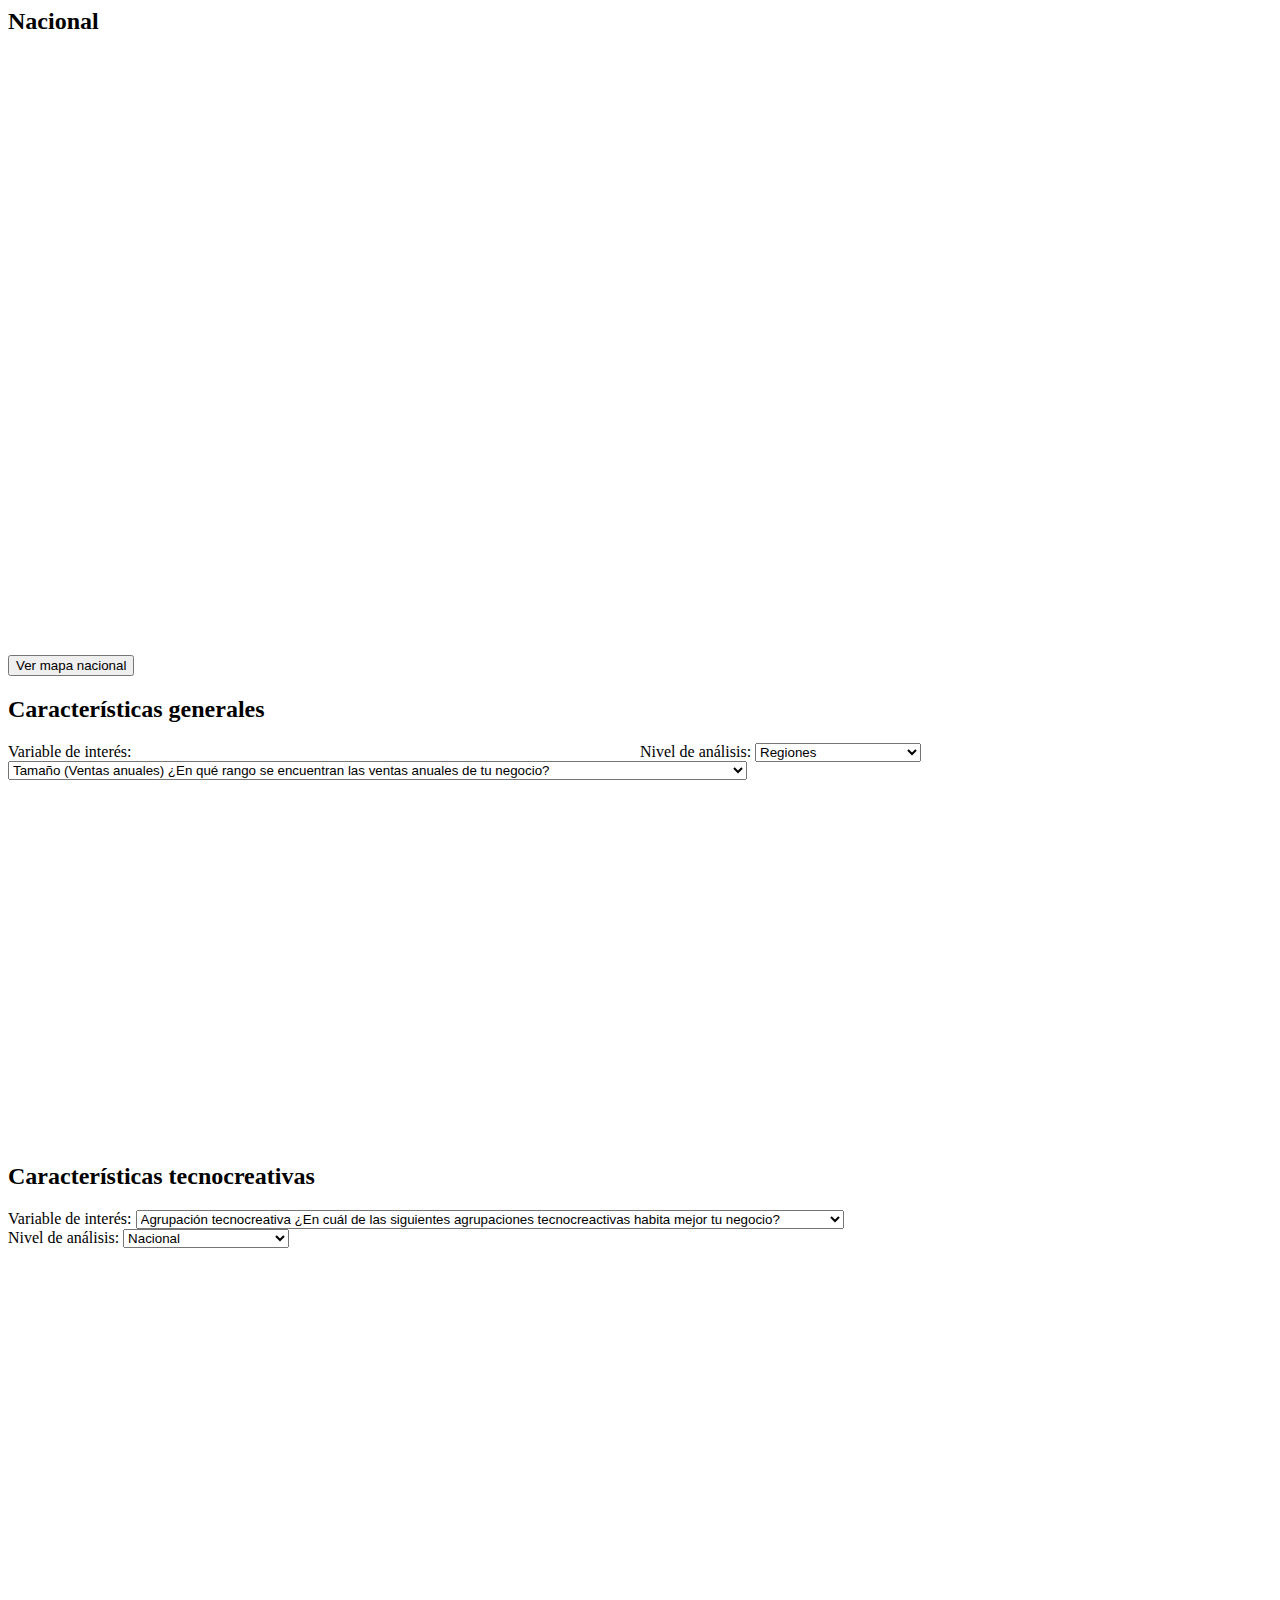
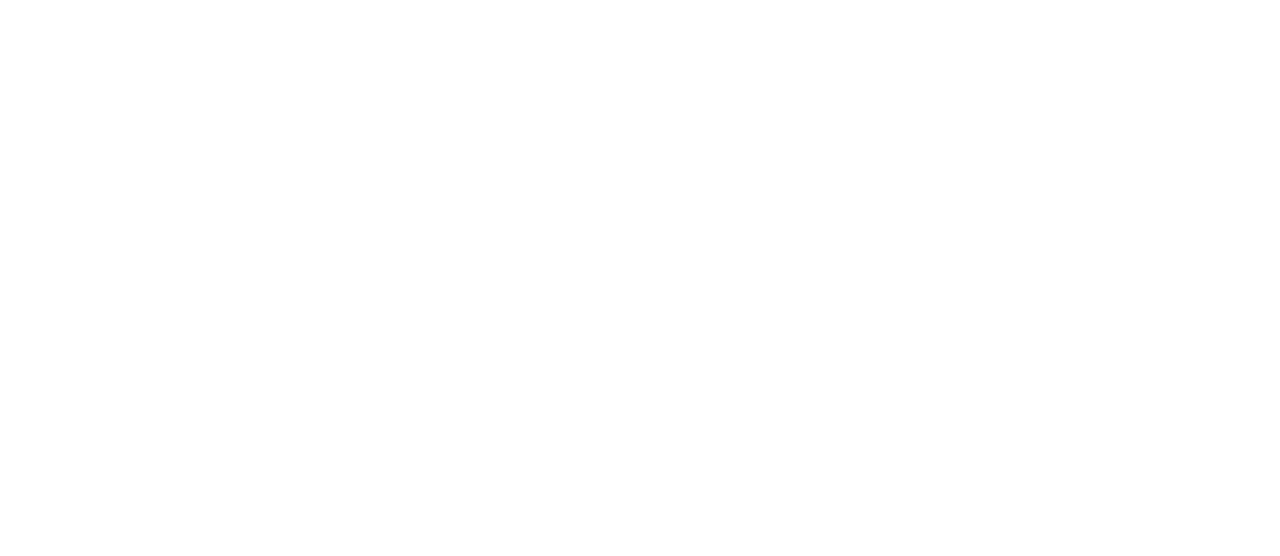
<file: dashboard.html>
<!-- ... (head, estilos, etc.) ... -->

<body>
  <!-- Contenido principal -->
  <div id="tab1" class="tab-content active">
    <div class="container-fluid my-3">
      <!-- Fila 1 -->
      <div class="row mb-4">
        <!-- Columna Izquierda (Mapa) -->
        <div class="col-md-6">
          <h2>Nacional</h2>
          <div id="mapContainer" class="position-relative my-3" style="min-height: 600px">
            <!-- Contenedor del mapa y gráficos -->
            <div class="row">
              <!-- Mapa -->

              <div id="mapColumn" class="col-md-4 flex-grow-1 transparent-box p-3 border rounded-3 mb-3">
                <div id="map" style="width: 100%; height: 600px"></div>
              </div>

              <!-- Gráficos de detalle -->
              <div id="detailsColumn" class="col-md-8" style="display: flex; flex-direction: column">
                <!-- Primera fila -->
                <div class="flex-grow-1 transparent-box p-3 border rounded-3 mb-3">
                  <div id="chart1" style="width: 100%; height: 100%"></div>
                </div>

                <!-- Segunda fila -->
                <div class="flex-grow-1 transparent-box p-3 border rounded-3 mb-3">
                  <div id="chart2" style="width: 100%; height: 100%"></div>
                </div>

                <!-- Tercera fila -->
                <div class="flex-grow-1 transparent-box p-3 border rounded-3 mb-3">
                  <div id="chart3" style="width: 100%; height: 100%"></div>
                </div>
              </div>
            </div>

            <!-- Botón de reseteo ahora debajo del mapa -->
            <div class="text-center mt-3">
              <button id="resetButton" class="btn btn-primary d-none"><i class="bi bi-globe"></i> Ver mapa nacional</button>
            </div>
          </div>
        </div>

        <!-- Columna Derecha (Características Generales) -->
        <div class="col-md-6 d-flex flex-column">
          <h2>Características generales</h2>
          <!-- Barra de selectores (generales) -->
          <div class="selectores text-white p-3 rounded-top-only">
            <!-- Variable de interés -->
            <div style="float: left; width: 48%; margin-right: 2%">
              <label for="selectorGeneralesInteres" class="d-block"> Variable de interés: </label>
              <select id="selectorGeneralesInteres" class="form-select form-select-sm w-100">
                <option value="genero">Género ¿Cuál es tu género?</option>
                <option value="asociatividad">Asociatividad ¿Tú o tu empresa pertenecen a alguna comunidad o red de creativos o creativos tecnológicos?</option>
                <option value="tamano_empresa_num_trab">Tamaño (N° trabajadores)</option>
                <option value="rango_ventas" selected>Tamaño (Ventas anuales) ¿En qué rango se encuentran las ventas anuales de tu negocio?</option>
                <option value="exportaciones">Exportaciones ¿Tu negocio exporta productos o servicios?</option>
                <option value="exportaciones_porc_ingreso">Ingreso por exportaciones (%) ¿cuál es el porcentaje de ingresos provenientes de exportaciones?</option>
                <option value="financiamiento">Financiamiento ¿Cuál es la principal fuente de financiamiento para capital de trabajo o proyectos principal de tu negocio?</option>
                <option value="internacionalizacion">Internacionalización ¿Tu empresa o negocio tiene presencia permanente en mercados internacionales?</option>
              </select>
            </div>

            <!-- Nivel de análisis (Generales) -->
            <div style="float: left; width: 48%">
              <label for="selectorTecnoAnalisis" class="d-block"> Nivel de análisis: </label>
              <select id="selectorTecnoAnalisis" class="form-select form-select-sm w-100">
                <option value="nacional">Nacional</option>
                <option value="region" selected>Regiones</option>
                <option value="cadena_productiva">Cadena Productiva</option>
                <option value="tipo_empresa">Tipo de emprendimiento</option>
              </select>
            </div>
          </div>
          <button id="resetButton1" class="btn btn-secondary mt-2" style="display: none">Restablecer gráfico</button>
          <!-- Contenedor del gráfico de características generales -->
          <div class="flex-grow-1 rounded-bottom-only p-3 transparent-box p-3 border rounded-3" style="min-height: 400px">
            <div id="chartContainer" class="w-100 h-100" style="border: none"></div>
          </div>
        </div>
        <!-- .col-md-6 -->
      </div>
      <!-- .row -->

      <!-- Fila 2: Características tecnocreativas -->
      <!-- Fila 2: Características tecnocreativas (con más altura) -->
      <div class="row" style="min-height: 900px">
        <!-- Ajustamos la altura de la fila -->
        <div class="col-md-12 d-flex flex-column flex-grow-1">
          <h2>Características tecnocreativas</h2>

          <!-- Barra de selectores (tecnocreativas) -->
          <div class="selectores text-white p-3 rounded-top-only">
            <div class="row">
              <!-- Variable de interés -->
              <div class="col-md-5">
                <label for="selector2b" class="d-block"> Variable de interés: </label>
                <select id="selector2b" class="form-select form-select-sm w-100">
                  <option value="agrupacion_tecnocreativa">Agrupación tecnocreativa ¿En cuál de las siguientes agrupaciones tecnocreactivas habita mejor tu negocio?</option>
                  <option value="tecnologias">Uso de tecnología ¿Cuáles de las siguientes herramientas tecnológicas utilizan habitualmente en tu negocio?</option>
                  <option value="herramientas_diferenciacion">Herramientas de diferenciación ¿Tu negocio gestiona herramientas de diferenciación como las siguientes?</option>
                  <option value="asociatividad">Asociatividad ¿Tú o tu empresa pertenecen a alguna comunidad o red de creativos o creativos tecnológicos?</option>
                  <option value="interaccion">Interacción ¿Con qué sectores no creativos de la economía interactúa tu empresa o tú como profesional?</option>
                  <option value="tendencias">Tendencias tecnocreativas ¿Tu negocio habita alguna de las tendencias tecnocreativas?</option>
                  <option value="brechas">Brechas ¿Cuál o cuáles son las principales brechas de la industria tecnocreativa en Chile que afectan a tu negocio?</option>
                </select>
              </div>

              <!-- Nivel de análisis (Tecnocreativas) -->
              <div class="col-md-5">
                <label for="selector1b" class="d-block"> Nivel de análisis: </label>
                <select id="selector1b" class="form-select form-select-sm w-100">
                  <option value="nacional">Nacional</option>
                  <option value="region">Regiones</option>
                  <option value="cadena_productiva">Cadena Productiva</option>
                  <option value="tipo_empresa">Tipo de emprendimiento</option>
                </select>
              </div>
            </div>
          </div>

          <!-- Contenedor del segundo gráfico con más altura -->
          <div id="container_caract_tecno_grafico" class="flex-grow-1 rounded-bottom-only p-3 transparent-box" style="min-height: 900px">
            <button id="resetButton2" class="btn btn-secondary mt-2" style="display: none">Restablecer gráfico</button>
            <div id="chartContainer2" class="w-100 h-100" style="border: none; min-height: 550px"></div>
          </div>
        </div>
      </div>
      <!-- .row -->
    </div>
    <!-- .container-fluid -->
  </div>
  <!-- #tab1 -->
</body>
</file>
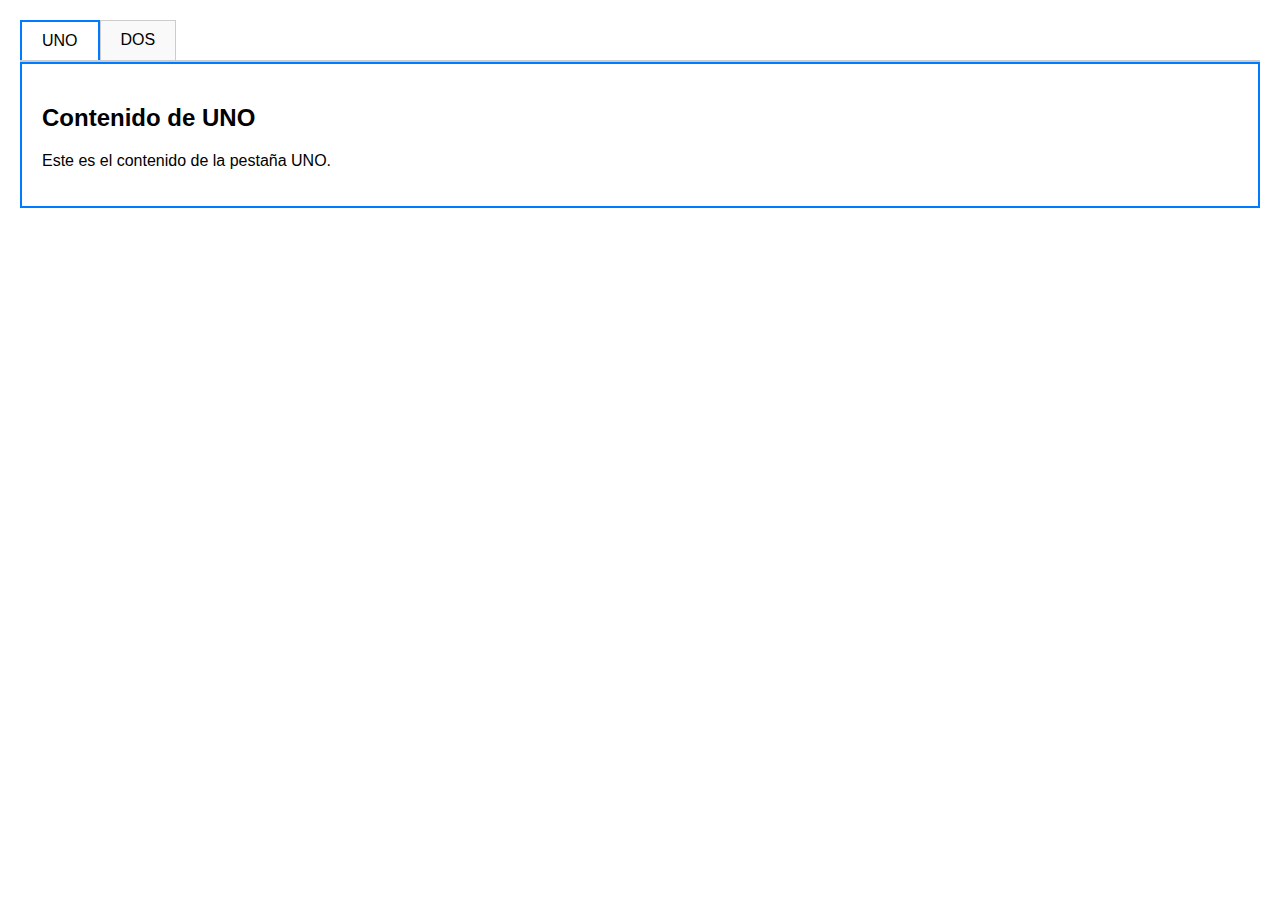
<file: fe.html>
<!DOCTYPE html>
<html lang="en">
<head>
    <meta charset="UTF-8">
    <meta name="viewport" content="width=device-width, initial-scale=1.0">
    <title>Tabs Example</title>
    <style>
        body {
            font-family: Arial, sans-serif;
            margin: 20px;
        }
        .tabs {
            display: flex;
            border-bottom: 2px solid #ccc;
        }
        .tab {
            padding: 10px 20px;
            cursor: pointer;
            border: 1px solid #ccc;
            border-bottom: none;
            background-color: #f9f9f9;
        }
        .tab.active {
            background-color: #fff;
            border-top: 2px solid #007bff;
            border-left: 2px solid #007bff;
            border-right: 2px solid #007bff;
        }
        .tab-content {
            border: 2px solid #007bff;
            padding: 20px;
            display: none;
        }
        .tab-content.active {
            display: block;
        }
        .download-btn {
            margin-top: 20px;
            padding: 10px 20px;
            background-color: #007bff;
            color: white;
            border: none;
            cursor: pointer;
            border-radius: 5px;
        }
        .download-btn:hover {
            background-color: #0056b3;
        }
    </style>
</head>
<body>
    <div class="tabs">
        <div class="tab active" onclick="openTab('tab1')">UNO</div>
        <div class="tab" onclick="openTab('tab2')">DOS</div>
    </div>

    <div id="tab1" class="tab-content active">
        <h2>Contenido de UNO</h2>
        <p>Este es el contenido de la pestaña UNO.</p>
    </div>

    <div id="tab2" class="tab-content">
        <h2>Tabla Dinámica</h2>
        <div style="margin-bottom: 20px;">
            <!-- Selector 2: Variable de interés -->
            <div style="float: left; width: 48%; margin-right: 2%">
                <label for="selectorTablaDin1" style="display: block">Variable de interés:</label>
                <select id="selectorTablaDin1" class="form-select form-select-sm" style="width: 100%" onchange="updateTable()">
                    <option value="agrupacion_tecnocreativa">Agrupación tecnocreativa</option>
                    <option value="uso_de_tecnologia">Uso de tecnología</option>
                    <option value="herramientas_diferenciacion">Herramientas de diferenciación</option>
                    <option value="interaccion_otros_sectores">Interacción con otros sectores</option>
                    <option value="tendencias_tecnocreativas">Tendencias tecnocreativas</option>
                    <option value="brechas_drivers">Brechas y drivers</option>
                </select>
            </div>

            <!-- Selector 1: Nivel de análisis -->
            <div style="float: left; width: 48%">
                <label for="selectorTablaDin2" style="display: block">Nivel de análisis:</label>
                <select id="selectorTablaDin2" class="form-select form-select-sm" style="width: 100%" onchange="updateTable()">
                    <option value="nacional">Nacional</option>
                    <option value="region_resumida">Regiones</option>
                    <option value="cadena_productiva">Cadena Productiva</option>
                </select>
            </div>
        </div>
        <div style="clear: both;"></div>

        <div class="table-responsive">
            <table id="dynamicTable" class="table table-striped table-bordered" style="width: 100%">
                <thead>
                    <tr>
                        <th>Agrupación</th>
                        <th>Cantidad</th>
                        <th>Porcentaje</th>
                    </tr>
                </thead>
                <tbody id="tableBody">
                </tbody>
            </table>
        </div>
        <button class="download-btn" onclick="downloadTable()">Descargar Tabla</button>

    </div>

    <script>
        function openTab(tabId) {
            // Desactivar todas las tabs y sus contenidos
            document.querySelectorAll('.tab').forEach(tab => tab.classList.remove('active'));
            document.querySelectorAll('.tab-content').forEach(content => content.classList.remove('active'));

            // Activar la tab y el contenido seleccionado
            document.querySelector(`[onclick="openTab('${tabId}')"]`).classList.add('active');
            document.getElementById(tabId).classList.add('active');
        }

        async function loadDynamicTable() {
            const response = await fetch('datos_seleccionados.csv');
            const data = await response.text();

            const rows = data.split('\n').filter(row => row.trim() !== '');
            const headers = rows[0].split(',');

            // Guardar datos para filtrado
            window.tableData = rows.slice(1).map(row => {
                const values = row.split(',');
                return headers.reduce((acc, header, index) => {
                    acc[header] = values[index];
                    return acc;
                }, {});
            });

            updateTable();
        }

        function updateTable() {
            const level = document.getElementById('selectorTablaDin2').value;
            const variable = document.getElementById('selectorTablaDin1').value;

            let groupedData;
            if (level === "nacional") {
                // Agrupar solo por la variable a nivel nacional
                groupedData = window.tableData.reduce((acc, row) => {
                    const key = row[variable];
                    if (!key) return acc;
                    if (!acc[key]) {
                        acc[key] = { count: 0 };
                    }
                    acc[key].count += 1;
                    return acc;
                }, {});
            } else {
                // Agrupar por nivel y variable simultáneamente
                groupedData = window.tableData.reduce((acc, row) => {
                    const key = `${row[level]} - ${row[variable]}`;
                    if (!row[variable] || !row[level]) return acc;
                    if (!acc[key]) {
                        acc[key] = { count: 0 };
                    }
                    acc[key].count += 1;
                    return acc;
                }, {});
            }

            const total = Object.values(groupedData).reduce((sum, group) => sum + group.count, 0);

            const tableBody = document.getElementById('tableBody');
            tableBody.innerHTML = '';

            Object.entries(groupedData).forEach(([key, { count }]) => {
                const tr = document.createElement('tr');

                const tdKey = document.createElement('td');
                tdKey.textContent = key;
                tr.appendChild(tdKey);

                const tdCount = document.createElement('td');
                tdCount.textContent = count;
                tr.appendChild(tdCount);

                const tdPercentage = document.createElement('td');
                tdPercentage.textContent = ((count / total) * 100).toFixed(2) + '%';
                tr.appendChild(tdPercentage);

                tableBody.appendChild(tr);
            });
        }
        function downloadTable() {
            const table = document.getElementById('dynamicTable');
            const rows = Array.from(table.rows);

            // Convertir filas de la tabla a CSV
            const csvContent = rows.map(row => {
                return Array.from(row.cells).map(cell => cell.textContent).join(',');
            }).join('\n');

            // Crear un enlace para descargar el CSV
            const blob = new Blob([csvContent], { type: 'text/csv' });
            const url = URL.createObjectURL(blob);

            const a = document.createElement('a');
            a.href = url;
            a.download = 'tabla_dinamica.csv';
            a.click();

            URL.revokeObjectURL(url);
        }

        document.querySelector('[onclick="openTab(\'tab2\')"]').addEventListener('click', loadDynamicTable);
    </script>
</body>
</html>
</file>
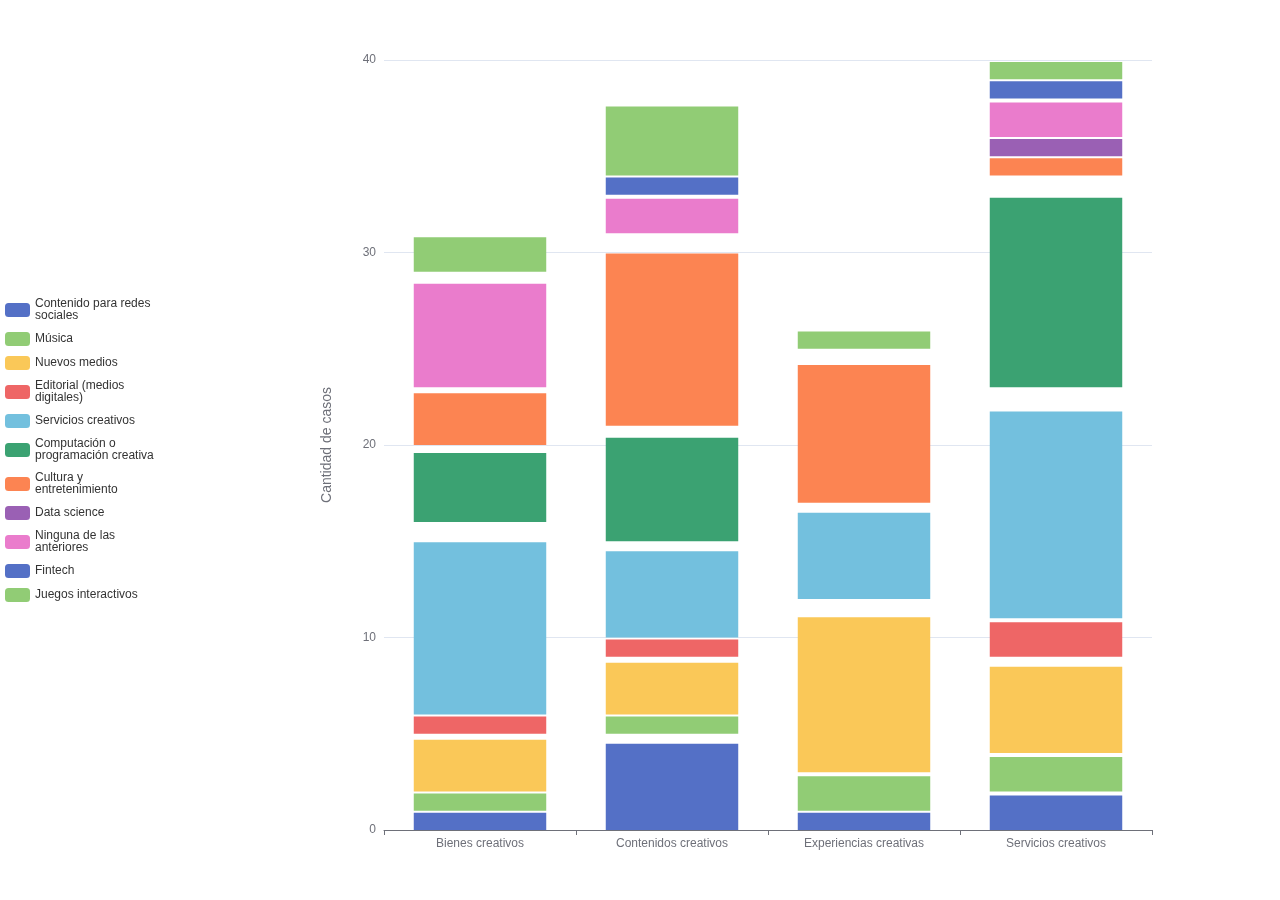
<file: www/cadena_productiva_agrupacion_tecnocreativa.html>
<!DOCTYPE html>
<html lang="en">
<head>
<meta charset="utf-8"/>
<style>body{background-color:white;}</style>
<link href="cadena_productiva_agrupacion_tecnocreativa_files/htmltools-fill-0.5.8.1/fill.css" rel="stylesheet" />
<script src="cadena_productiva_agrupacion_tecnocreativa_files/htmlwidgets-1.6.4/htmlwidgets.js"></script>
<script src="cadena_productiva_agrupacion_tecnocreativa_files/echarts4r-4.8.0/echarts-en.min.js"></script>
<script src="cadena_productiva_agrupacion_tecnocreativa_files/echarts4r-4.8.0/ecStat.min.js"></script>
<script src="cadena_productiva_agrupacion_tecnocreativa_files/echarts4r-4.8.0/dataTool.min.js"></script>
<script src="cadena_productiva_agrupacion_tecnocreativa_files/echarts4r-binding-0.4.5/echarts4r.js"></script>
  <title>echarts4r</title>
</head>
<body>
<div id="htmlwidget_container">
  <div class="echarts4r html-widget html-fill-item" id="htmlwidget-3dae0ff3f0969491f134" style="width:100%;height:500px;"></div>
</div>
<script type="application/json" data-for="htmlwidget-3dae0ff3f0969491f134">{"x":{"theme":"","tl":false,"draw":true,"renderer":"canvas","events":[],"buttons":[],"opts":{"yAxis":[{"show":true,"name":"Cantidad de casos","nameLocation":"middle","nameGap":50,"nameTextStyle":{"fontSize":14}}],"xAxis":[{"data":["Bienes creativos","Contenidos creativos","Experiencias creativas","Servicios creativos"],"type":"category","boundaryGap":true}],"legend":{"data":["Contenido para redes\nsociales","Música","Nuevos medios","Editorial (medios\ndigitales)","Servicios creativos","Computación o\nprogramación creativa","Cultura y\nentretenimiento","Data science","Ninguna de las\nanteriores","Fintech","Juegos interactivos"],"show":true,"type":"scroll","orient":"vertical","left":0,"top":"middle"},"series":[{"data":[{"value":["Bienes creativos","1"]},{"value":["Contenidos creativos","5"]},{"value":["Experiencias creativas","1"]},{"value":["Servicios creativos","2"]}],"name":"Contenido para redes\nsociales","type":"bar","yAxisIndex":0,"xAxisIndex":0,"coordinateSystem":"cartesian2d","stack":"grp"},{"data":[{"value":["Bienes creativos","1"]},{"value":["Contenidos creativos","1"]},{"value":["Experiencias creativas","2"]},{"value":["Servicios creativos","2"]}],"name":"Música","type":"bar","yAxisIndex":0,"xAxisIndex":0,"coordinateSystem":"cartesian2d","stack":"grp"},{"data":[{"value":["Bienes creativos","3"]},{"value":["Contenidos creativos","3"]},{"value":["Experiencias creativas","9"]},{"value":["Servicios creativos","5"]}],"name":"Nuevos medios","type":"bar","yAxisIndex":0,"xAxisIndex":0,"coordinateSystem":"cartesian2d","stack":"grp"},{"data":[{"value":["Bienes creativos","1"]},{"value":["Contenidos creativos","1"]},{"value":["Experiencias creativas","0"]},{"value":["Servicios creativos","2"]}],"name":"Editorial (medios\ndigitales)","type":"bar","yAxisIndex":0,"xAxisIndex":0,"coordinateSystem":"cartesian2d","stack":"grp"},{"data":[{"value":["Bienes creativos","10"]},{"value":["Contenidos creativos"," 5"]},{"value":["Experiencias creativas"," 5"]},{"value":["Servicios creativos","12"]}],"name":"Servicios creativos","type":"bar","yAxisIndex":0,"xAxisIndex":0,"coordinateSystem":"cartesian2d","stack":"grp"},{"data":[{"value":["Bienes creativos"," 4"]},{"value":["Contenidos creativos"," 6"]},{"value":["Experiencias creativas"," 0"]},{"value":["Servicios creativos","11"]}],"name":"Computación o\nprogramación creativa","type":"bar","yAxisIndex":0,"xAxisIndex":0,"coordinateSystem":"cartesian2d","stack":"grp"},{"data":[{"value":["Bienes creativos"," 3"]},{"value":["Contenidos creativos","10"]},{"value":["Experiencias creativas"," 8"]},{"value":["Servicios creativos"," 1"]}],"name":"Cultura y\nentretenimiento","type":"bar","yAxisIndex":0,"xAxisIndex":0,"coordinateSystem":"cartesian2d","stack":"grp"},{"data":[{"value":["Bienes creativos","0"]},{"value":["Contenidos creativos","0"]},{"value":["Experiencias creativas","0"]},{"value":["Servicios creativos","1"]}],"name":"Data science","type":"bar","yAxisIndex":0,"xAxisIndex":0,"coordinateSystem":"cartesian2d","stack":"grp"},{"data":[{"value":["Bienes creativos","6"]},{"value":["Contenidos creativos","2"]},{"value":["Experiencias creativas","0"]},{"value":["Servicios creativos","2"]}],"name":"Ninguna de las\nanteriores","type":"bar","yAxisIndex":0,"xAxisIndex":0,"coordinateSystem":"cartesian2d","stack":"grp"},{"data":[{"value":["Bienes creativos","0"]},{"value":["Contenidos creativos","1"]},{"value":["Experiencias creativas","0"]},{"value":["Servicios creativos","1"]}],"name":"Fintech","type":"bar","yAxisIndex":0,"xAxisIndex":0,"coordinateSystem":"cartesian2d","stack":"grp"},{"data":[{"value":["Bienes creativos","2"]},{"value":["Contenidos creativos","4"]},{"value":["Experiencias creativas","1"]},{"value":["Servicios creativos","1"]}],"name":"Juegos interactivos","type":"bar","yAxisIndex":0,"xAxisIndex":0,"coordinateSystem":"cartesian2d","stack":"grp"}],"tooltip":{"trigger":"axis","formatter":"\n     function(params) {\n      let total = 0;\n\n      // Calcular el total de la barra y asegurar que sean números\n      params.forEach(item => { total += Number(item.value[1]); });\n\n      // Ordenar params de mayor a menor según el valor\n      params.sort((a, b) => b.value[1] - a.value[1]);\n\n      // Crear el contenido del tooltip\n      let res = `<div><strong>${params[0].name}<\/strong><\/div>`; // Nombre de la región\n      params.forEach(item => {\n        let value = Number(item.value[1]); // Convertir valor a número\n        if (value > 0) { // Mostrar solo si el valor es mayor que 0\n          let percent = ((value / total) * 100).toFixed(2); // Calcular el porcentaje\n          res += `\n            <div style='margin:5px 0;'>\n              <span style='display:inline-block;width:10px;height:10px;border-radius:50%;background:${item.color};margin-right:5px;'><\/span>\n              ${item.seriesName}: ${value} (${percent}%)\n            <\/div>\n          `;\n        }\n      });\n\n      // Mostrar el total al final\n      res += `<div><strong>Total: ${total}<\/strong><\/div>`;\n      return res;\n    }\n    "},"grid":[{"left":"30%"}]},"dispose":true},"evals":["opts.tooltip.formatter"],"jsHooks":[]}</script>
<script type="application/htmlwidget-sizing" data-for="htmlwidget-3dae0ff3f0969491f134">{"viewer":{"width":"100%","height":350,"padding":0,"fill":true},"browser":{"width":"100%","height":500,"padding":0,"fill":true}}</script>
</body>
</html>
</file>
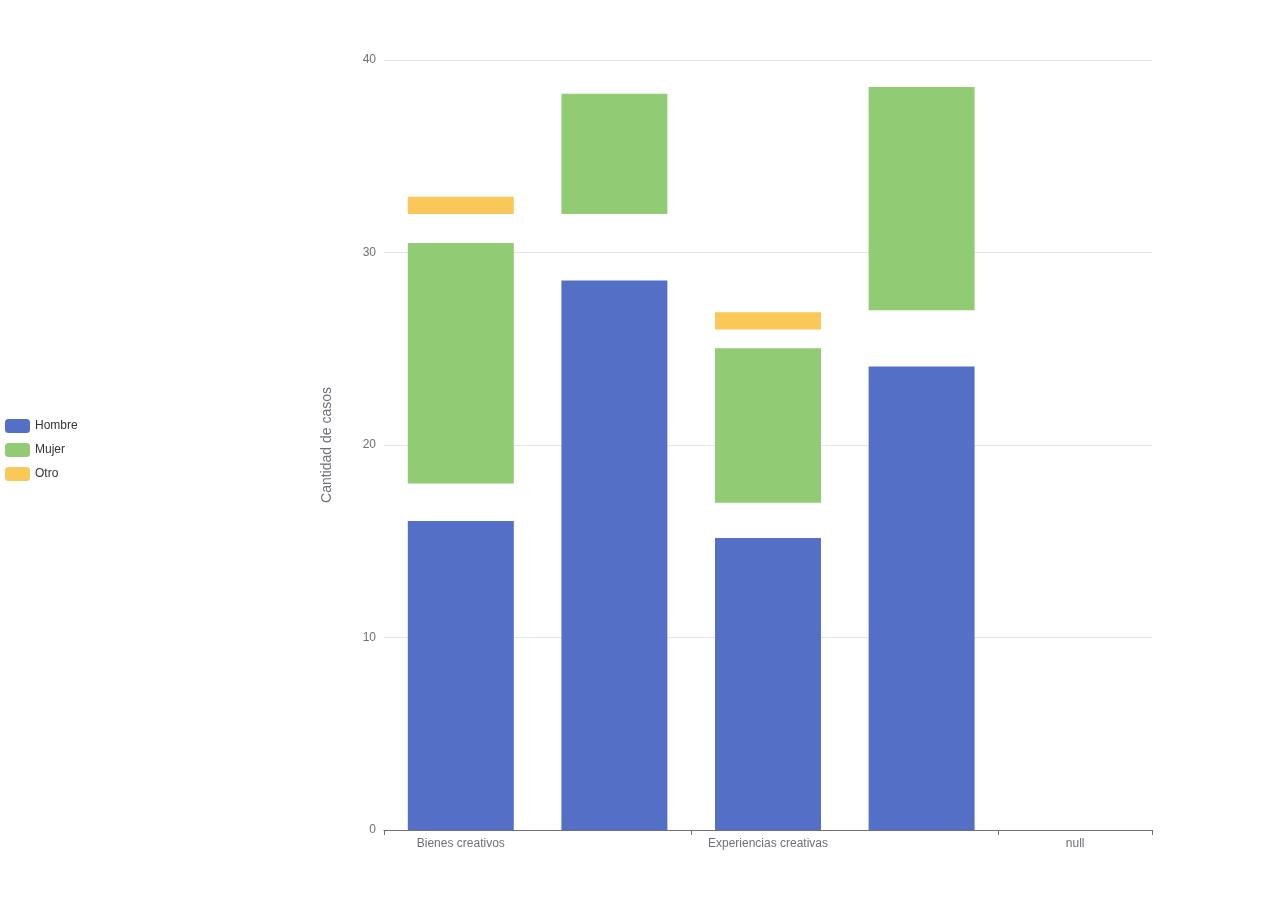
<file: www/cadena_productiva_genero.html>
<!DOCTYPE html>
<html lang="en">
<head>
<meta charset="utf-8"/>
<style>body{background-color:white;}</style>
<link href="cadena_productiva_genero_files/htmltools-fill-0.5.8.1/fill.css" rel="stylesheet" />
<script src="cadena_productiva_genero_files/htmlwidgets-1.6.4/htmlwidgets.js"></script>
<script src="cadena_productiva_genero_files/echarts4r-4.8.0/echarts-en.min.js"></script>
<script src="cadena_productiva_genero_files/echarts4r-4.8.0/ecStat.min.js"></script>
<script src="cadena_productiva_genero_files/echarts4r-4.8.0/dataTool.min.js"></script>
<script src="cadena_productiva_genero_files/echarts4r-binding-0.4.5/echarts4r.js"></script>
  <title>echarts4r</title>
</head>
<body>
<div id="htmlwidget_container">
  <div class="echarts4r html-widget html-fill-item" id="htmlwidget-a6a3dfd2185f4bf1ef96" style="width:100%;height:500px;"></div>
</div>
<script type="application/json" data-for="htmlwidget-a6a3dfd2185f4bf1ef96">{"x":{"theme":"","tl":false,"draw":true,"renderer":"canvas","events":[],"buttons":[],"opts":{"yAxis":[{"show":true,"name":"Cantidad de casos","nameLocation":"middle","nameGap":50,"nameTextStyle":{"fontSize":14}}],"xAxis":[{"data":["Bienes creativos","Contenidos creativos","Experiencias creativas","Servicios creativos",null],"type":"category","boundaryGap":true}],"legend":{"data":["Hombre","Mujer","Otro"],"show":true,"type":"scroll","orient":"vertical","left":0,"top":"middle"},"series":[{"data":[{"value":["Bienes creativos","18"]},{"value":["Contenidos creativos","32"]},{"value":["Experiencias creativas","17"]},{"value":["Servicios creativos","27"]},{"value":[null,"11"]}],"name":"Hombre","type":"bar","yAxisIndex":0,"xAxisIndex":0,"coordinateSystem":"cartesian2d","stack":"grp"},{"data":[{"value":["Bienes creativos","14"]},{"value":["Contenidos creativos"," 7"]},{"value":["Experiencias creativas"," 9"]},{"value":["Servicios creativos","13"]},{"value":[null," 7"]}],"name":"Mujer","type":"bar","yAxisIndex":0,"xAxisIndex":0,"coordinateSystem":"cartesian2d","stack":"grp"},{"data":[{"value":["Bienes creativos","1"]},{"value":["Contenidos creativos","0"]},{"value":["Experiencias creativas","1"]},{"value":["Servicios creativos","0"]},{"value":[null,"0"]}],"name":"Otro","type":"bar","yAxisIndex":0,"xAxisIndex":0,"coordinateSystem":"cartesian2d","stack":"grp"}],"tooltip":{"trigger":"axis","formatter":"\n     function(params) {\n      let total = 0;\n\n      // Calcular el total de la barra y asegurar que sean números\n      params.forEach(item => { total += Number(item.value[1]); });\n\n      // Ordenar params de mayor a menor según el valor\n      params.sort((a, b) => b.value[1] - a.value[1]);\n\n      // Crear el contenido del tooltip\n      let res = `<div><strong>${params[0].name}<\/strong><\/div>`; // Nombre de la región\n      params.forEach(item => {\n        let value = Number(item.value[1]); // Convertir valor a número\n        if (value > 0) { // Mostrar solo si el valor es mayor que 0\n          let percent = ((value / total) * 100).toFixed(2); // Calcular el porcentaje\n          res += `\n            <div style='margin:5px 0;'>\n              <span style='display:inline-block;width:10px;height:10px;border-radius:50%;background:${item.color};margin-right:5px;'><\/span>\n              ${item.seriesName}: ${value} (${percent}%)\n            <\/div>\n          `;\n        }\n      });\n\n      // Mostrar el total al final\n      res += `<div><strong>Total: ${total}<\/strong><\/div>`;\n      return res;\n    }\n    "},"grid":[{"left":"30%"}]},"dispose":true},"evals":["opts.tooltip.formatter"],"jsHooks":[]}</script>
<script type="application/htmlwidget-sizing" data-for="htmlwidget-a6a3dfd2185f4bf1ef96">{"viewer":{"width":"100%","height":350,"padding":0,"fill":true},"browser":{"width":"100%","height":500,"padding":0,"fill":true}}</script>
</body>
</html>
</file>
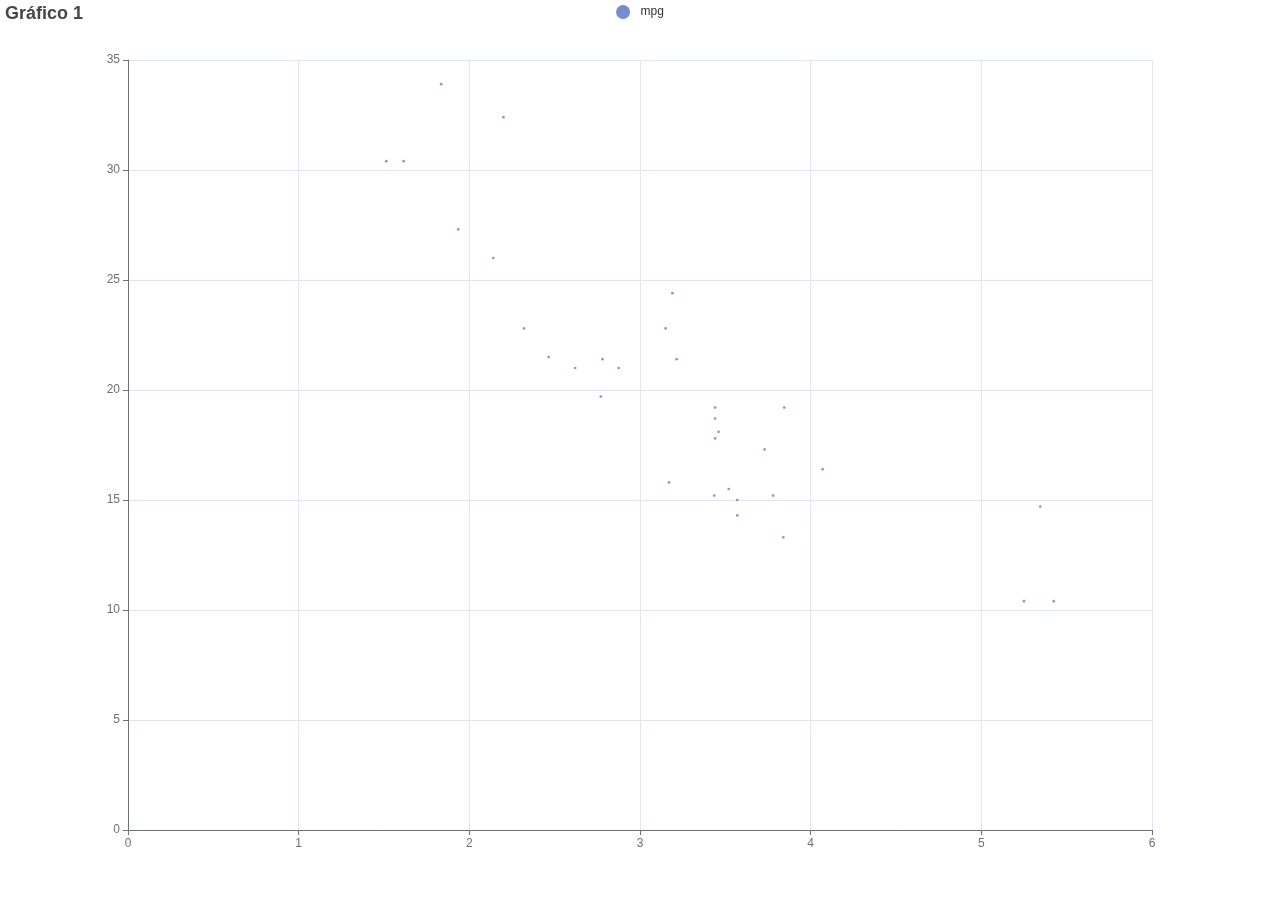
<file: www/graph1.html>
<!DOCTYPE html>
<html lang="en">
<head>
<meta charset="utf-8"/>
<style>body{background-color:white;}</style>
<link href="graph1_files/htmltools-fill-0.5.8.1/fill.css" rel="stylesheet" />
<script src="graph1_files/htmlwidgets-1.6.4/htmlwidgets.js"></script>
<script src="graph1_files/echarts4r-4.8.0/echarts-en.min.js"></script>
<script src="graph1_files/echarts4r-4.8.0/ecStat.min.js"></script>
<script src="graph1_files/echarts4r-4.8.0/dataTool.min.js"></script>
<script src="graph1_files/echarts4r-binding-0.4.5/echarts4r.js"></script>
  <title>echarts4r</title>
</head>
<body>
<div id="htmlwidget_container">
  <div class="echarts4r html-widget html-fill-item" id="htmlwidget-78f720bdedaaae79c40a" style="width:100%;height:500px;"></div>
</div>
<script type="application/json" data-for="htmlwidget-78f720bdedaaae79c40a">{"x":{"theme":"","tl":false,"draw":true,"renderer":"canvas","events":[],"buttons":[],"opts":{"yAxis":[{"show":true}],"xAxis":[{"type":"value"}],"legend":{"data":["mpg"]},"series":[{"data":[{"value":[1.513,30.4]},{"value":[1.615,30.4]},{"value":[1.835,33.9]},{"value":[1.935,27.3]},{"value":[2.14,26]},{"value":[2.2,32.4]},{"value":[2.32,22.8]},{"value":[2.465,21.5]},{"value":[2.62,21]},{"value":[2.77,19.7]},{"value":[2.78,21.4]},{"value":[2.875,21]},{"value":[3.15,22.8]},{"value":[3.17,15.8]},{"value":[3.19,24.4]},{"value":[3.215,21.4]},{"value":[3.435,15.2]},{"value":[3.44,18.7]},{"value":[3.44,19.2]},{"value":[3.44,17.8]},{"value":[3.46,18.1]},{"value":[3.52,15.5]},{"value":[3.57,14.3]},{"value":[3.57,15]},{"value":[3.73,17.3]},{"value":[3.78,15.2]},{"value":[3.84,13.3]},{"value":[3.845,19.2]},{"value":[4.07,16.4]},{"value":[5.25,10.4]},{"value":[5.345,14.7]},{"value":[5.424,10.4]}],"name":"mpg","type":"scatter","symbol":null,"coordinateSystem":"cartesian2d","yAxisIndex":0,"xAxisIndex":0,"symbolSize":3}],"title":[{"text":"Gráfico 1"}]},"dispose":true},"evals":[],"jsHooks":[]}</script>
<script type="application/htmlwidget-sizing" data-for="htmlwidget-78f720bdedaaae79c40a">{"viewer":{"width":"100%","height":350,"padding":0,"fill":true},"browser":{"width":"100%","height":500,"padding":0,"fill":true}}</script>
</body>
</html>
</file>
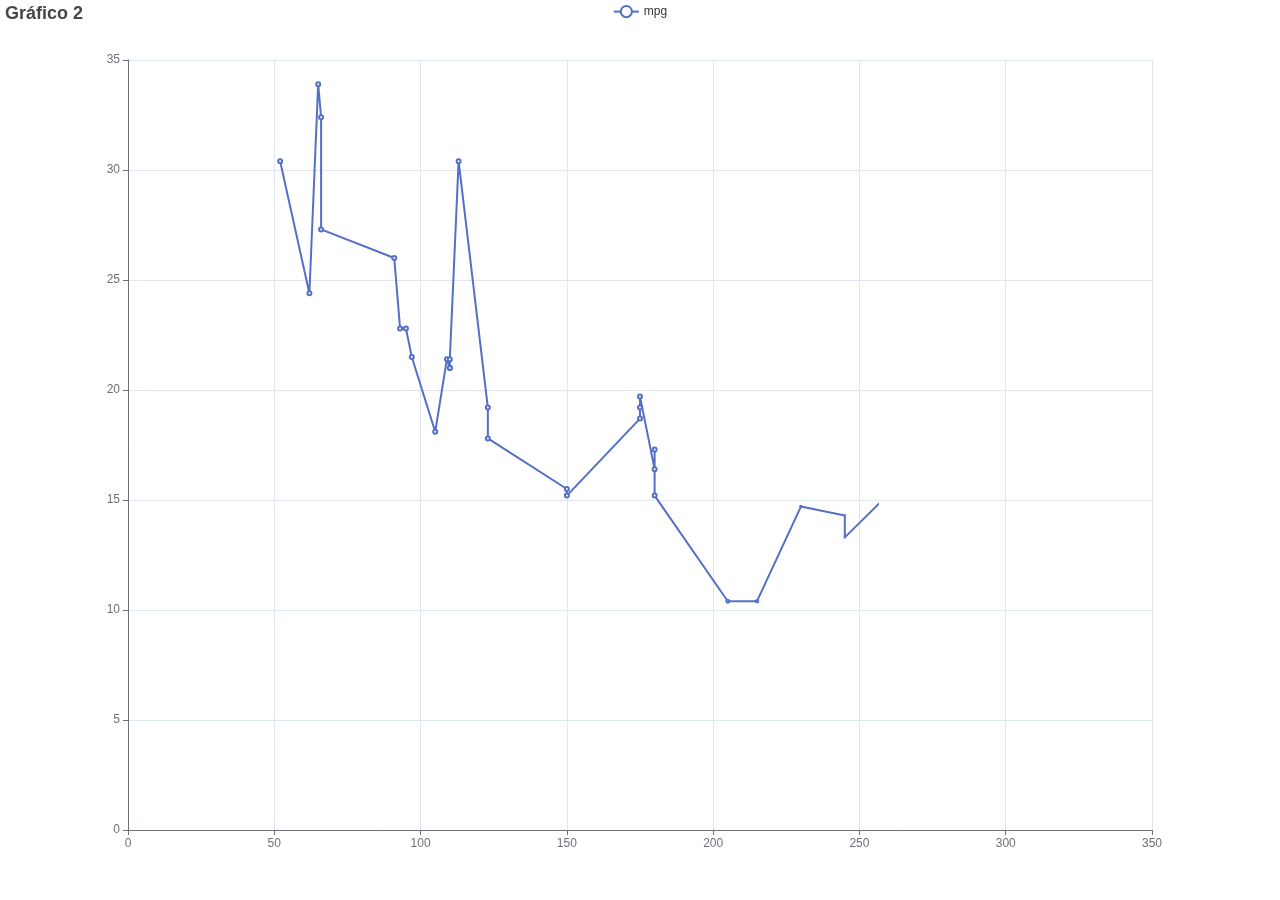
<file: www/graph2.html>
<!DOCTYPE html>
<html lang="en">
<head>
<meta charset="utf-8"/>
<style>body{background-color:white;}</style>
<link href="graph2_files/htmltools-fill-0.5.8.1/fill.css" rel="stylesheet" />
<script src="graph2_files/htmlwidgets-1.6.4/htmlwidgets.js"></script>
<script src="graph2_files/echarts4r-4.8.0/echarts-en.min.js"></script>
<script src="graph2_files/echarts4r-4.8.0/ecStat.min.js"></script>
<script src="graph2_files/echarts4r-4.8.0/dataTool.min.js"></script>
<script src="graph2_files/echarts4r-binding-0.4.5/echarts4r.js"></script>
  <title>echarts4r</title>
</head>
<body>
<div id="htmlwidget_container">
  <div class="echarts4r html-widget html-fill-item" id="htmlwidget-2ad3e76f4f2881dcbf3b" style="width:100%;height:500px;"></div>
</div>
<script type="application/json" data-for="htmlwidget-2ad3e76f4f2881dcbf3b">{"x":{"theme":"","tl":false,"draw":true,"renderer":"canvas","events":[],"buttons":[],"opts":{"yAxis":[{"show":true}],"xAxis":[{"type":"value"}],"legend":{"data":["mpg"]},"series":[{"data":[{"value":[52,30.4]},{"value":[62,24.4]},{"value":[65,33.9]},{"value":[66,32.4]},{"value":[66,27.3]},{"value":[91,26]},{"value":[93,22.8]},{"value":[95,22.8]},{"value":[97,21.5]},{"value":[105,18.1]},{"value":[109,21.4]},{"value":[110,21]},{"value":[110,21]},{"value":[110,21.4]},{"value":[113,30.4]},{"value":[123,19.2]},{"value":[123,17.8]},{"value":[150,15.5]},{"value":[150,15.2]},{"value":[175,18.7]},{"value":[175,19.2]},{"value":[175,19.7]},{"value":[180,16.4]},{"value":[180,17.3]},{"value":[180,15.2]},{"value":[205,10.4]},{"value":[215,10.4]},{"value":[230,14.7]},{"value":[245,14.3]},{"value":[245,13.3]},{"value":[264,15.8]},{"value":[335,15]}],"yAxisIndex":0,"xAxisIndex":0,"name":"mpg","type":"line","coordinateSystem":"cartesian2d"}],"title":[{"text":"Gráfico 2"}]},"dispose":true},"evals":[],"jsHooks":[]}</script>
<script type="application/htmlwidget-sizing" data-for="htmlwidget-2ad3e76f4f2881dcbf3b">{"viewer":{"width":"100%","height":350,"padding":0,"fill":true},"browser":{"width":"100%","height":500,"padding":0,"fill":true}}</script>
</body>
</html>
</file>
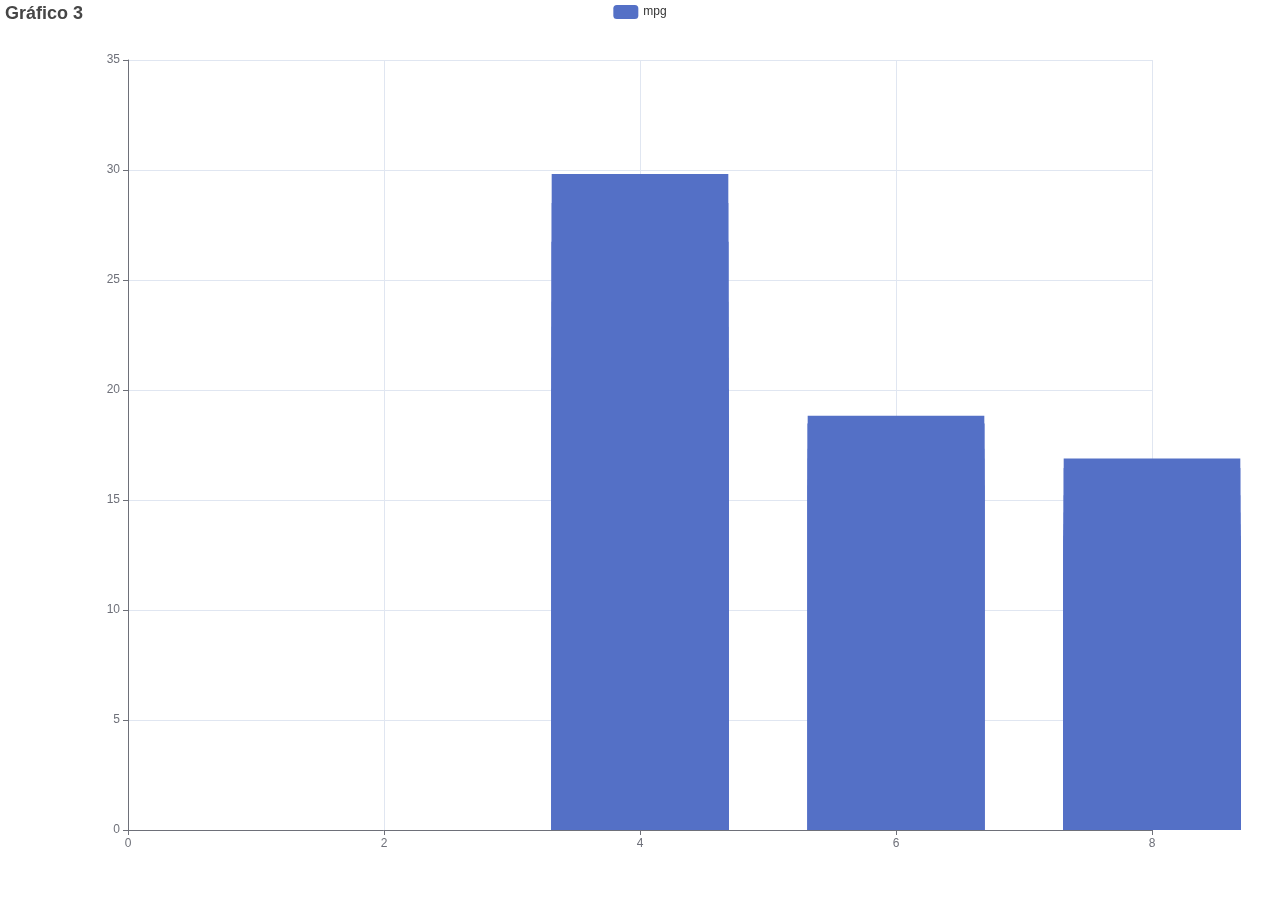
<file: www/graph3.html>
<!DOCTYPE html>
<html lang="en">
<head>
<meta charset="utf-8"/>
<style>body{background-color:white;}</style>
<link href="graph3_files/htmltools-fill-0.5.8.1/fill.css" rel="stylesheet" />
<script src="graph3_files/htmlwidgets-1.6.4/htmlwidgets.js"></script>
<script src="graph3_files/echarts4r-4.8.0/echarts-en.min.js"></script>
<script src="graph3_files/echarts4r-4.8.0/ecStat.min.js"></script>
<script src="graph3_files/echarts4r-4.8.0/dataTool.min.js"></script>
<script src="graph3_files/echarts4r-binding-0.4.5/echarts4r.js"></script>
  <title>echarts4r</title>
</head>
<body>
<div id="htmlwidget_container">
  <div class="echarts4r html-widget html-fill-item" id="htmlwidget-1d6d3a09a0e0de04b33d" style="width:100%;height:500px;"></div>
</div>
<script type="application/json" data-for="htmlwidget-1d6d3a09a0e0de04b33d">{"x":{"theme":"","tl":false,"draw":true,"renderer":"canvas","events":[],"buttons":[],"opts":{"yAxis":[{"show":true}],"xAxis":[{"type":"value"}],"legend":{"data":["mpg"]},"series":[{"data":[{"value":[4,22.8]},{"value":[4,24.4]},{"value":[4,22.8]},{"value":[4,32.4]},{"value":[4,30.4]},{"value":[4,33.9]},{"value":[4,21.5]},{"value":[4,27.3]},{"value":[4,26]},{"value":[4,30.4]},{"value":[4,21.4]},{"value":[6,21]},{"value":[6,21]},{"value":[6,21.4]},{"value":[6,18.1]},{"value":[6,19.2]},{"value":[6,17.8]},{"value":[6,19.7]},{"value":[8,18.7]},{"value":[8,14.3]},{"value":[8,16.4]},{"value":[8,17.3]},{"value":[8,15.2]},{"value":[8,10.4]},{"value":[8,10.4]},{"value":[8,14.7]},{"value":[8,15.5]},{"value":[8,15.2]},{"value":[8,13.3]},{"value":[8,19.2]},{"value":[8,15.8]},{"value":[8,15]}],"name":"mpg","type":"bar","yAxisIndex":0,"xAxisIndex":0,"coordinateSystem":"cartesian2d"}],"title":[{"text":"Gráfico 3"}]},"dispose":true},"evals":[],"jsHooks":[]}</script>
<script type="application/htmlwidget-sizing" data-for="htmlwidget-1d6d3a09a0e0de04b33d">{"viewer":{"width":"100%","height":350,"padding":0,"fill":true},"browser":{"width":"100%","height":500,"padding":0,"fill":true}}</script>
</body>
</html>
</file>
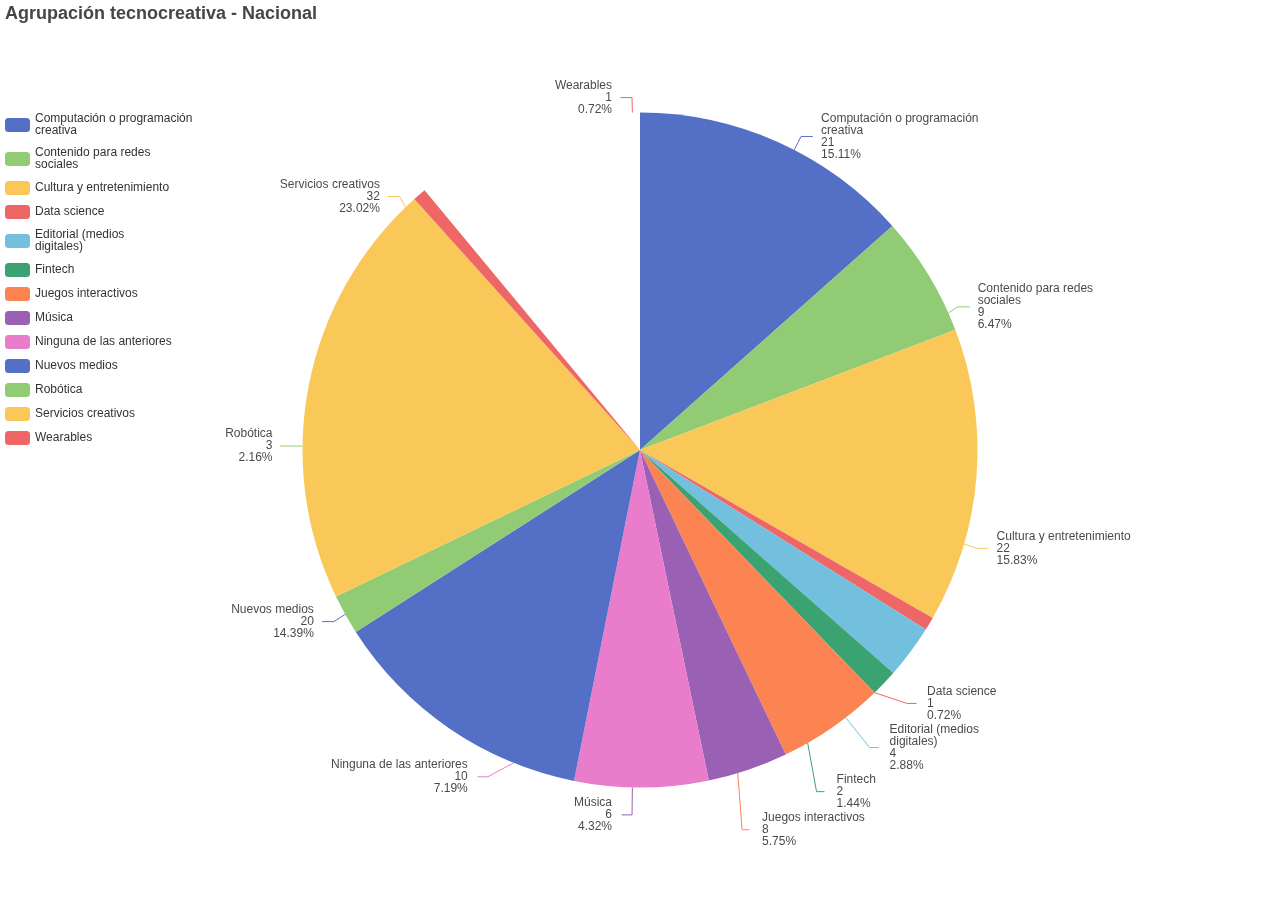
<file: www/nacional_agrupacion_tecnocreativa.html>
<!DOCTYPE html>
<html lang="en">
<head>
<meta charset="utf-8"/>
<style>body{background-color:white;}</style>
<link href="nacional_agrupacion_tecnocreativa_files/htmltools-fill-0.5.8.1/fill.css" rel="stylesheet" />
<script src="nacional_agrupacion_tecnocreativa_files/htmlwidgets-1.6.4/htmlwidgets.js"></script>
<script src="nacional_agrupacion_tecnocreativa_files/echarts4r-4.8.0/echarts-en.min.js"></script>
<script src="nacional_agrupacion_tecnocreativa_files/echarts4r-4.8.0/ecStat.min.js"></script>
<script src="nacional_agrupacion_tecnocreativa_files/echarts4r-4.8.0/dataTool.min.js"></script>
<script src="nacional_agrupacion_tecnocreativa_files/echarts4r-binding-0.4.5/echarts4r.js"></script>
  <title>echarts4r</title>
</head>
<body>
<div id="htmlwidget_container">
  <div class="echarts4r html-widget html-fill-item" id="htmlwidget-aefac67e982b81e21f30" style="width:100%;height:500px;"></div>
</div>
<script type="application/json" data-for="htmlwidget-aefac67e982b81e21f30">{"x":{"theme":"","tl":false,"draw":true,"renderer":"canvas","events":[],"buttons":[],"opts":{"legend":{"data":["Computación o programación\ncreativa","Contenido para redes\nsociales","Cultura y entretenimiento","Data science","Editorial (medios\ndigitales)","Fintech","Juegos interactivos","Música","Ninguna de las anteriores","Nuevos medios","Robótica","Servicios creativos","Wearables"],"show":true,"type":"scroll","orient":"vertical","left":0,"top":"12%"},"series":[{"name":"n","type":"pie","label":{"formatter":"{b}\n{c}\n{d}%","show":true},"data":[{"value":21,"name":"Computación o programación\ncreativa"},{"value":9,"name":"Contenido para redes\nsociales"},{"value":22,"name":"Cultura y entretenimiento"},{"value":1,"name":"Data science"},{"value":4,"name":"Editorial (medios\ndigitales)"},{"value":2,"name":"Fintech"},{"value":8,"name":"Juegos interactivos"},{"value":6,"name":"Música"},{"value":10,"name":"Ninguna de las anteriores"},{"value":20,"name":"Nuevos medios"},{"value":3,"name":"Robótica"},{"value":32,"name":"Servicios creativos"},{"value":1,"name":"Wearables"}]}],"title":[{"left":"left","text":"Agrupación tecnocreativa - Nacional"}]},"dispose":true},"evals":[],"jsHooks":[]}</script>
<script type="application/htmlwidget-sizing" data-for="htmlwidget-aefac67e982b81e21f30">{"viewer":{"width":"100%","height":350,"padding":0,"fill":true},"browser":{"width":"100%","height":500,"padding":0,"fill":true}}</script>
</body>
</html>
</file>
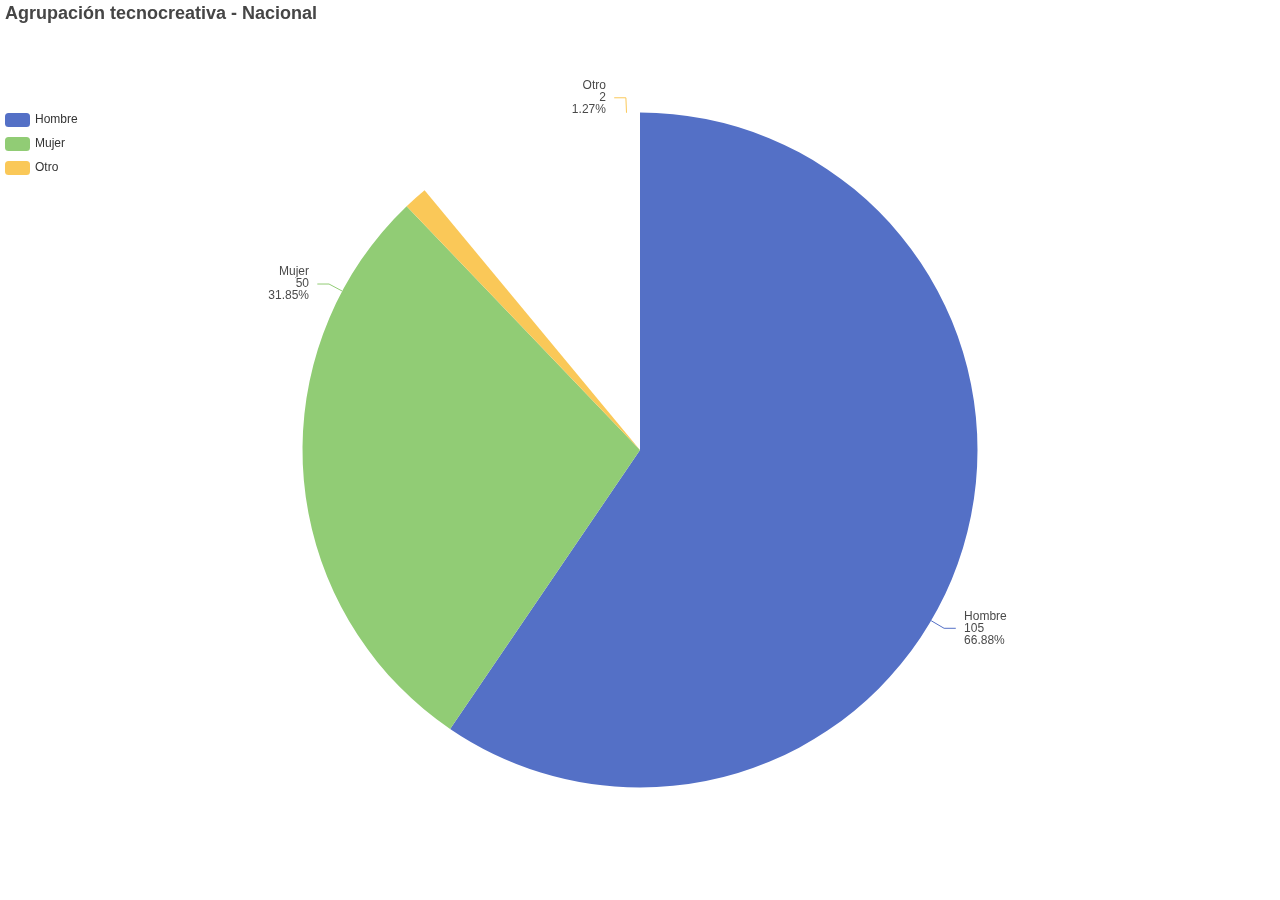
<file: www/nacional_genero.html>
<!DOCTYPE html>
<html lang="en">
<head>
<meta charset="utf-8"/>
<style>body{background-color:white;}</style>
<link href="nacional_genero_files/htmltools-fill-0.5.8.1/fill.css" rel="stylesheet" />
<script src="nacional_genero_files/htmlwidgets-1.6.4/htmlwidgets.js"></script>
<script src="nacional_genero_files/echarts4r-4.8.0/echarts-en.min.js"></script>
<script src="nacional_genero_files/echarts4r-4.8.0/ecStat.min.js"></script>
<script src="nacional_genero_files/echarts4r-4.8.0/dataTool.min.js"></script>
<script src="nacional_genero_files/echarts4r-binding-0.4.5/echarts4r.js"></script>
  <title>echarts4r</title>
</head>
<body>
<div id="htmlwidget_container">
  <div class="echarts4r html-widget html-fill-item" id="htmlwidget-e07e0f52a34d59cdd00e" style="width:100%;height:500px;"></div>
</div>
<script type="application/json" data-for="htmlwidget-e07e0f52a34d59cdd00e">{"x":{"theme":"","tl":false,"draw":true,"renderer":"canvas","events":[],"buttons":[],"opts":{"legend":{"data":["Hombre","Mujer","Otro"],"show":true,"type":"scroll","orient":"vertical","left":0,"top":"12%"},"series":[{"name":"n","type":"pie","label":{"formatter":"{b}\n{c}\n{d}%","show":true},"data":[{"value":105,"name":"Hombre"},{"value":50,"name":"Mujer"},{"value":2,"name":"Otro"}]}],"title":[{"left":"left","text":"Agrupación tecnocreativa - Nacional"}]},"dispose":true},"evals":[],"jsHooks":[]}</script>
<script type="application/htmlwidget-sizing" data-for="htmlwidget-e07e0f52a34d59cdd00e">{"viewer":{"width":"100%","height":350,"padding":0,"fill":true},"browser":{"width":"100%","height":500,"padding":0,"fill":true}}</script>
</body>
</html>
</file>
<file: www/cadena_productiva_agrupacion_tecnocreativa_files/htmltools-fill-0.5.8.1/fill.css>
@layer htmltools {
  .html-fill-container {
    display: flex;
    flex-direction: column;
    /* Prevent the container from expanding vertically or horizontally beyond its
    parent's constraints. */
    min-height: 0;
    min-width: 0;
  }
  .html-fill-container > .html-fill-item {
    /* Fill items can grow and shrink freely within
    available vertical space in fillable container */
    flex: 1 1 auto;
    min-height: 0;
    min-width: 0;
  }
  .html-fill-container > :not(.html-fill-item) {
    /* Prevent shrinking or growing of non-fill items */
    flex: 0 0 auto;
  }
}
</file>
<file: www/cadena_productiva_genero_files/htmltools-fill-0.5.8.1/fill.css>
@layer htmltools {
  .html-fill-container {
    display: flex;
    flex-direction: column;
    /* Prevent the container from expanding vertically or horizontally beyond its
    parent's constraints. */
    min-height: 0;
    min-width: 0;
  }
  .html-fill-container > .html-fill-item {
    /* Fill items can grow and shrink freely within
    available vertical space in fillable container */
    flex: 1 1 auto;
    min-height: 0;
    min-width: 0;
  }
  .html-fill-container > :not(.html-fill-item) {
    /* Prevent shrinking or growing of non-fill items */
    flex: 0 0 auto;
  }
}
</file>
<file: www/graph1_files/htmltools-fill-0.5.8.1/fill.css>
@layer htmltools {
  .html-fill-container {
    display: flex;
    flex-direction: column;
    /* Prevent the container from expanding vertically or horizontally beyond its
    parent's constraints. */
    min-height: 0;
    min-width: 0;
  }
  .html-fill-container > .html-fill-item {
    /* Fill items can grow and shrink freely within
    available vertical space in fillable container */
    flex: 1 1 auto;
    min-height: 0;
    min-width: 0;
  }
  .html-fill-container > :not(.html-fill-item) {
    /* Prevent shrinking or growing of non-fill items */
    flex: 0 0 auto;
  }
}
</file>
<file: www/graph2_files/htmltools-fill-0.5.8.1/fill.css>
@layer htmltools {
  .html-fill-container {
    display: flex;
    flex-direction: column;
    /* Prevent the container from expanding vertically or horizontally beyond its
    parent's constraints. */
    min-height: 0;
    min-width: 0;
  }
  .html-fill-container > .html-fill-item {
    /* Fill items can grow and shrink freely within
    available vertical space in fillable container */
    flex: 1 1 auto;
    min-height: 0;
    min-width: 0;
  }
  .html-fill-container > :not(.html-fill-item) {
    /* Prevent shrinking or growing of non-fill items */
    flex: 0 0 auto;
  }
}
</file>
<file: www/graph3_files/htmltools-fill-0.5.8.1/fill.css>
@layer htmltools {
  .html-fill-container {
    display: flex;
    flex-direction: column;
    /* Prevent the container from expanding vertically or horizontally beyond its
    parent's constraints. */
    min-height: 0;
    min-width: 0;
  }
  .html-fill-container > .html-fill-item {
    /* Fill items can grow and shrink freely within
    available vertical space in fillable container */
    flex: 1 1 auto;
    min-height: 0;
    min-width: 0;
  }
  .html-fill-container > :not(.html-fill-item) {
    /* Prevent shrinking or growing of non-fill items */
    flex: 0 0 auto;
  }
}
</file>
<file: www/nacional_agrupacion_tecnocreativa_files/htmltools-fill-0.5.8.1/fill.css>
@layer htmltools {
  .html-fill-container {
    display: flex;
    flex-direction: column;
    /* Prevent the container from expanding vertically or horizontally beyond its
    parent's constraints. */
    min-height: 0;
    min-width: 0;
  }
  .html-fill-container > .html-fill-item {
    /* Fill items can grow and shrink freely within
    available vertical space in fillable container */
    flex: 1 1 auto;
    min-height: 0;
    min-width: 0;
  }
  .html-fill-container > :not(.html-fill-item) {
    /* Prevent shrinking or growing of non-fill items */
    flex: 0 0 auto;
  }
}
</file>
<file: www/nacional_genero_files/htmltools-fill-0.5.8.1/fill.css>
@layer htmltools {
  .html-fill-container {
    display: flex;
    flex-direction: column;
    /* Prevent the container from expanding vertically or horizontally beyond its
    parent's constraints. */
    min-height: 0;
    min-width: 0;
  }
  .html-fill-container > .html-fill-item {
    /* Fill items can grow and shrink freely within
    available vertical space in fillable container */
    flex: 1 1 auto;
    min-height: 0;
    min-width: 0;
  }
  .html-fill-container > :not(.html-fill-item) {
    /* Prevent shrinking or growing of non-fill items */
    flex: 0 0 auto;
  }
}
</file>
